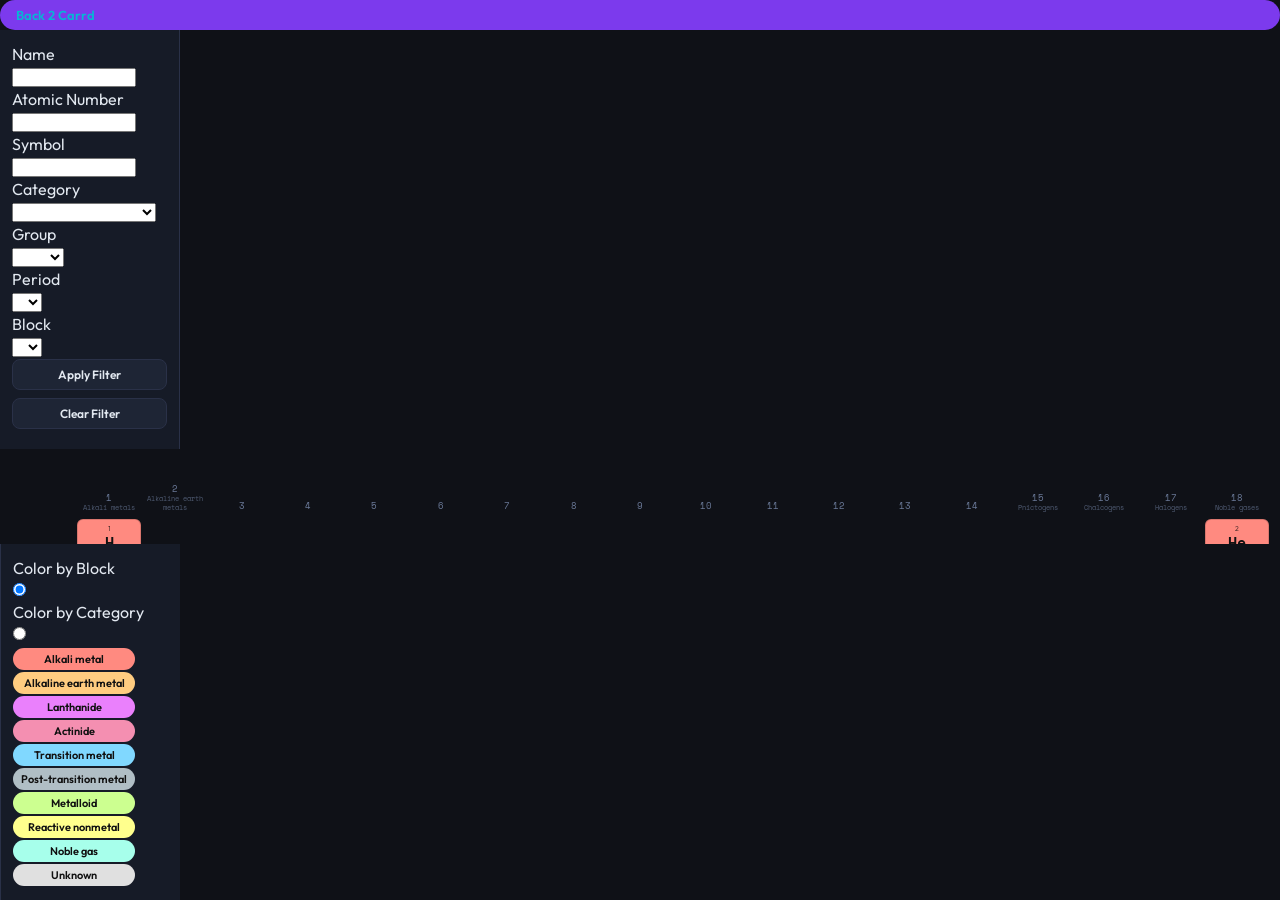
<file: periodictable.htm>
<!DOCTYPE html>

<html lang="en">

<head>
	<title>Chemsitry Hub: Periodic Table</title>
    <meta charset="utf-8" />
    <link href="projects.css" rel="stylesheet" />
</head>

<body>

	<div class="maindiv">

		<div class="linkpanel"><a href="https://chemistryhub.carrd.co" target="_blank">Back 2 Carrd</a></div>

    	<div class="roundcorners leftdiv">

			<table style="width:100%;">

            	<tr><td><div class="label">Name</div></td></tr>
            	<tr><td><input type="text" id="namefilter" style="width:124px" /></td></tr>

            	<tr><td><div class="label">Atomic Number</div></td></tr>
            	<tr><td><input type="number" id="atomicnumberfilter" style="width:124px" min=1 max=118 /></td></tr>

            	<tr><td><div class="label">Symbol</div></td></tr>
            	<tr><td><input type="text" id="symbolfilter" style="width:124px" /></td></tr>

				<tr><td><div class="label">Category</div></td></tr>
				<tr><td>
					<select id="categoryfilter">
						<option value=""></option>
						<option value="Alkali metal">Alkali metal</option>
						<option value="Alkaline earth metal">Alkaline earth metal</option>
						<option value="Lanthanide">Lanthanide</option>
						<option value="Actinide">Actinide</option>
						<option value="Transition metal">Transition metal</option>
						<option value="Post-transition metal">Post-transition metal</option>
						<option value="Metalloid">Metalloid</option>
						<option value="Reactive nonmetal">Reactive nonmetal</option>
						<option value="Noble gas">Noble gas</option>
						<option value="Unknown">Unknown</option>
					</select>
				</td></tr>


            	<tr><td><div class="label">Group</div></td></tr>
            	<tr><td>
					<select id="groupfilter">
  						<option value=""></option>
  						<option value="0">none</option>
  						<option value="1">1</option>
  						<option value="2">2</option>
  						<option value="3">3</option>
  						<option value="4">4</option>
  						<option value="5">5</option>
  						<option value="6">6</option>
  						<option value="7">7</option>
  						<option value="8">8</option>
  						<option value="9">9</option>
  						<option value="10">10</option>
  						<option value="11">11</option>
  						<option value="12">12</option>
  						<option value="13">13</option>
  						<option value="14">14</option>
  						<option value="15">15</option>
  						<option value="16">16</option>
  						<option value="17">17</option>
  						<option value="18">18</option>
					</select>
				</td></tr>

            	<tr><td><div class="label">Period</div></td></tr>
            	<tr><td>
					<select id="periodfilter">
  						<option value=""></option>
  						<option value="1">1</option>
  						<option value="2">2</option>
  						<option value="3">3</option>
  						<option value="4">4</option>
  						<option value="5">5</option>
  						<option value="6">6</option>
  						<option value="7">7</option>
					</select>
				</td></tr>

            	<tr><td><div class="label">Block</div></td></tr>
            	<tr><td>
					<select id="blockfilter">
  						<option value=""></option>
  						<option value="d">d</option>
  						<option value="f">f</option>
  						<option value="p">p</option>
  						<option value="s">s</option>
					</select>
				</td></tr>

                <tr>
                    <td colspan="2"><div id="btnApplyFilter" class="button">Apply Filter</div></td>
                </tr>

                <tr>
                    <td colspan="2"><div id="btnClearFilter" class="button">Clear Filter</div></td>
                </tr>

            </table>

    	</div>

    	<div id="periodictablediv" class="roundcorners tablediv">
			<table id="periodictable" style="width: 100%; height: 100%;"></table>
		</div>

    	<div class="roundcorners rightdiv">

			<table style="width:100%;">

            	<tr>
					<td><div class="label">Color by Block</div></td>
				</tr>
				
            	<tr>
					<td class="radiobutton"><div class="radiobutton"><input type="radio" name="colorby" value="colorbyblock" id="colorblock" checked /></div></td>
				</tr>

            	<tr>
					<td><div class="label">Color by Category</div></td>
				</tr>

            	<tr>
					<td class="radiobutton"><div class="radiobutton"><input type="radio" name="colorby" value="colorbycategory" id="colorcategory"  /></div></td>
				</tr>

            </table>

			<table id="categorykey" style="width:100%; display: inline;">
            	<tr><td><div class="alkalimetal colorkey roundcorners">Alkali metal</div></td></tr>
            	<tr><td><div class="alkalineearthmetal colorkey roundcorners">Alkaline earth metal</div></td></tr>
            	<tr><td><div class="lanthanide colorkey roundcorners">Lanthanide</div></td></tr>
            	<tr><td><div class="actinide colorkey roundcorners">Actinide</div></td></tr>
            	<tr><td><div class="transitionmetal colorkey roundcorners">Transition metal</div></td></tr>
            	<tr><td><div class="posttransitionmetal colorkey roundcorners">Post-transition metal</div></td></tr>
            	<tr><td><div class="metalloid colorkey roundcorners">Metalloid</div></td></tr>
            	<tr><td><div class="reactivenonmetal colorkey roundcorners">Reactive nonmetal</div></td></tr>
            	<tr><td><div class="noblegas colorkey roundcorners">Noble gas</div></td></tr>
            	<tr><td><div class="unknown colorkey roundcorners">Unknown</div></td></tr>
            </table>

			<table id="blockkey" style="width:100%; display: none;">
            	<tr><td><div class="sblock colorkey roundcorners">s</div></td></tr>
            	<tr><td><div class="dblock colorkey roundcorners">d</div></td></tr>
            	<tr><td><div class="fblock colorkey roundcorners">f</div></td></tr>
            	<tr><td><div class="pblock colorkey roundcorners">p</div></td></tr>
            </table>

		</div>

	</div>


	<div id="infoboxbackground"
	style="background-color: #000000; position: absolute;
	left: 0px; right: 0px; top: 0px; bottom: 0px;
    opacity: 0.8; visibility: hidden;"></div>

	<div id="infobox"
	 class="border roundcorners"
	style="position:absolute;  width: 500px; top: 50%; left: 50%; transform: translate(-50%, -50%); background-color: #FFFFFF; visibility: hidden;">

		<table style="width:100%;">
    		<tr><th colspan="2" id="infoName" class="thelementname"></th></tr>
    		<tr><th>Atomic number</th><td id="infoAtomicNumber"></th></tr>
        	<tr><th>Chemical Symbol</th><td id="infoChemicalSymbol"></td></tr>
        	<tr><th>Category</th><td id="infoCategory"></td></tr>
        	<tr><th>Atomic weight - conventional</th><td id="infoAtomicWeightConventional"></td></tr>
        	<tr><th>Atomic weight - standard</th><td id="infoAtomicWeightStandard"></td></tr>
        	<tr><th>Occurrence</th><td id="infoOccurrence"></td></tr>
        	<tr><th>State of matter</th><td id="infoStateOfMatter"></td></tr>
        	<tr><th>Group</th><td id="infoGroup"></td></tr>
        	<tr><th>Period</th><td id="infoPeriod"></td></tr>
        	<tr><th>Block</th><td id="infoBlock"></td></tr>
        	<tr><td colspan="2"><div id="btnCloseInfoBox" class="button">Close</div></td></tr>
		</table>

	</div>

    <script src="data.js"></script>
    <script src="periodictable.js"></script>
    <script src="periodictableinfobox.js"></script>
    <script src="periodictabledisplay.js"></script>
    <script src="periodictablepage.js"></script>

</body>

</html>
</file>
<file: projects.css>
@import url('https://fonts.googleapis.com/css2?family=Space+Mono:wght@400;700&family=Outfit:wght@300;400;600;700&display=swap');

/* ── CSS Variables ── */
:root {
  --bg:          #0f1117;
  --bg2:         #161b27;
  --bg3:         #1e2535;
  --border:      #2a3148;
  --border-glow: #3d4f7c;
  --text:        #e2e8f0;
  --text-muted:  #6b7a99;
  --accent:      #7c3aed;
  --accent2:     #06b6d4;
  --accent-glow: rgba(124,58,237,0.25);
  --radius:      8px;
  --radius-lg:   14px;
  --font-body:   'Outfit', sans-serif;
  --font-mono:   'Space Mono', monospace;
}

/* ── Reset & Base ── */
*, *::before, *::after { box-sizing: border-box; margin: 0; padding: 0; }

html, body {
  height: 100%;
  background: var(--bg);
  color: var(--text);
  font-family: var(--font-body);
  overflow: hidden;
}

/* ── Layout ── */
.maindiv {
  position: absolute;
  inset: 0;
  display: flex;
  flex-direction: column;
  background: var(--bg);
}

/* Top bar */
.topbar {
  display: flex;
  align-items: center;
  gap: 12px;
  padding: 10px 16px;
  background: var(--bg2);
  border-bottom: 1px solid var(--border);
  flex-shrink: 0;
  z-index: 100;
}

.topbar-title {
  font-family: var(--font-mono);
  font-size: 14px;
  font-weight: 700;
  color: var(--accent2);
  letter-spacing: 0.04em;
  white-space: nowrap;
}

.search-wrap {
  flex: 1;
  max-width: 320px;
  position: relative;
}

.search-wrap i {
  position: absolute;
  left: 10px;
  top: 50%;
  transform: translateY(-50%);
  color: var(--text-muted);
  font-size: 12px;
  pointer-events: none;
}

#globalsearch {
  width: 100%;
  background: var(--bg3);
  border: 1px solid var(--border);
  border-radius: 20px;
  padding: 7px 12px 7px 32px;
  font-family: var(--font-body);
  font-size: 13px;
  color: var(--text);
  outline: none;
  transition: border-color 0.2s, box-shadow 0.2s;
}

#globalsearch:focus {
  border-color: var(--accent);
  box-shadow: 0 0 0 3px var(--accent-glow);
}

#globalsearch::placeholder { color: var(--text-muted); }

.topbar-right {
  display: flex;
  align-items: center;
  gap: 8px;
  margin-left: auto;
}

.linkpanel {
  background: var(--accent);
  color: #fff;
  border: none;
  border-radius: 20px;
  padding: 7px 16px;
  font-family: var(--font-body);
  font-size: 13px;
  font-weight: 600;
  cursor: pointer;
  display: flex;
  align-items: center;
  gap: 6px;
  transition: background 0.2s, transform 0.15s;
  white-space: nowrap;
  text-decoration: none;
}

.linkpanel:hover { background: #6d28d9; transform: scale(1.03); }
.linkpanel:active { transform: scale(0.97); }

.toggle-btn {
  background: var(--bg3);
  border: 1px solid var(--border);
  color: var(--text);
  border-radius: var(--radius);
  padding: 6px 11px;
  font-size: 13px;
  cursor: pointer;
  transition: background 0.2s, border-color 0.2s;
  white-space: nowrap;
  font-family: var(--font-body);
}

.toggle-btn:hover { background: var(--border-glow); }
.toggle-btn.active { background: var(--accent); border-color: var(--accent); color: #fff; }

/* ── Body row (sidebars + table) ── */
.bodyrow {
  display: flex;
  flex: 1;
  overflow: hidden;
}

/* ── Sidebars ── */
.leftdiv, .rightdiv {
  width: 180px;
  min-width: 180px;
  background: var(--bg2);
  border-right: 1px solid var(--border);
  overflow-y: auto;
  overflow-x: hidden;
  padding: 12px 10px;
  flex-shrink: 0;
  transition: width 0.25s ease, min-width 0.25s ease, padding 0.25s ease, opacity 0.2s;
  scrollbar-width: thin;
  scrollbar-color: var(--border) transparent;
}

.rightdiv {
  border-right: none;
  border-left: 1px solid var(--border);
}

.leftdiv.collapsed, .rightdiv.collapsed {
  width: 0;
  min-width: 0;
  padding: 0;
  opacity: 0;
  overflow: hidden;
}

.leftdiv::-webkit-scrollbar,
.rightdiv::-webkit-scrollbar { width: 4px; }
.leftdiv::-webkit-scrollbar-thumb,
.rightdiv::-webkit-scrollbar-thumb { background: var(--border); border-radius: 2px; }

.sidebar-section { margin-bottom: 14px; }

.sidebar-label {
  font-family: var(--font-mono);
  font-size: 9px;
  letter-spacing: 0.12em;
  text-transform: uppercase;
  color: var(--text-muted);
  margin-bottom: 5px;
  padding-left: 2px;
  display: block;
}

.sidebar-input {
  width: 100%;
  background: var(--bg3);
  border: 1px solid var(--border);
  border-radius: var(--radius);
  padding: 6px 8px;
  font-family: var(--font-body);
  font-size: 12px;
  color: var(--text);
  outline: none;
  transition: border-color 0.2s;
}

.sidebar-input:focus { border-color: var(--accent2); }

select.sidebar-input {
  cursor: pointer;
  -webkit-appearance: none;
  appearance: none;
  background-image: url("data:image/svg+xml,%3Csvg xmlns='http://www.w3.org/2000/svg' width='12' height='12' viewBox='0 0 12 12'%3E%3Cpath fill='%236b7a99' d='M6 8L1 3h10z'/%3E%3C/svg%3E");
  background-repeat: no-repeat;
  background-position: right 8px center;
  background-color: var(--bg3);
  padding-right: 24px;
}

select.sidebar-input option { background: var(--bg3); color: var(--text); }

.sidebar-divider {
  height: 1px;
  background: var(--border);
  margin: 12px 0;
}

/* Buttons */
.button {
  display: block;
  width: 100%;
  background: var(--bg3);
  border: 1px solid var(--border);
  border-radius: var(--radius);
  padding: 7px 10px;
  font-family: var(--font-body);
  font-size: 12px;
  font-weight: 600;
  color: var(--text);
  text-align: center;
  cursor: pointer;
  transition: background 0.2s, border-color 0.2s;
  margin-bottom: 6px;
  user-select: none;
}

.button:hover { background: var(--border-glow); border-color: var(--border-glow); }
.button:active { transform: scale(0.98); }
.button.primary { background: var(--accent); border-color: var(--accent); color: #fff; }
.button.primary:hover { background: #6d28d9; }

/* Radio group */
.radio-group { display: flex; flex-direction: column; gap: 5px; }

.radio-label {
  display: flex;
  align-items: center;
  gap: 8px;
  font-size: 12px;
  color: var(--text);
  cursor: pointer;
  padding: 6px 8px;
  border-radius: var(--radius);
  border: 1px solid transparent;
  transition: background 0.15s, border-color 0.15s;
}

.radio-label:hover { background: var(--bg3); border-color: var(--border); }

.radio-label input[type=radio] {
  accent-color: var(--accent);
  width: 14px;
  height: 14px;
  margin: 0;
  cursor: pointer;
  flex-shrink: 0;
}

/* Color key chips */
.colorkey-list { display: flex; flex-direction: column; gap: 5px; }

.colorkey {
  font-size: 11px;
  font-weight: 600;
  color: #111;
  padding: 4px 8px;
  border-radius: 20px;
  text-align: center;
  font-family: var(--font-body);
}

/* ── Element colors – Category ── */
.alkalimetal         { background: #ff8a80; }
.alkalineearthmetal  { background: #ffcc80; }
.lanthanide          { background: #ea80fc; }
.actinide            { background: #f48fb1; }
.transitionmetal     { background: #80d8ff; }
.posttransitionmetal { background: #b0bec5; }
.metalloid           { background: #ccff90; }
.reactivenonmetal    { background: #ffff8d; }
.noblegas            { background: #a7ffeb; }
.unknown             { background: #e0e0e0; }

/* ── Element colors – Block ── */
.sblock { background: #ff8a80; }
.dblock { background: #80d8ff; }
.fblock { background: #ccff90; }
.pblock { background: #ffff8d; }

/* ── Periodic Table area ── */
.tablediv {
  flex: 1;
  overflow: auto;
  background: var(--bg);
  padding: 10px 8px;
  scrollbar-width: thin;
  scrollbar-color: var(--border) transparent;
}

.tablediv::-webkit-scrollbar { width: 6px; height: 6px; }
.tablediv::-webkit-scrollbar-thumb { background: var(--border); border-radius: 3px; }

#periodictable {
  border-collapse: separate;
  border-spacing: 3px;
  min-width: 900px;
  display: table;
}

/* Override the global table display:block */
#periodictable, #periodictable tr, #periodictable td { display: revert; }

.cell {
  width: 54px;
  height: 54px;
  min-width: 54px;
  padding: 0;
}

.headingcell {
  text-align: center;
  color: var(--text-muted);
  font-family: var(--font-mono);
  font-size: 9px;
  padding: 2px 0 4px;
  vertical-align: bottom;
  border: none;
  background: none;
}

.groupname {
  font-size: 7px;
  color: var(--text-muted);
  opacity: 0.7;
  display: block;
  line-height: 1.2;
}

/* Element cells */
.elementcell {
  font-family: var(--font-body);
  font-size: 8px;
  text-align: center;
  border-radius: 6px;
  border: 1px solid rgba(0,0,0,0.15);
  cursor: pointer;
  width: 54px;
  height: 54px;
  overflow: hidden;
  transition: transform 0.15s ease, box-shadow 0.15s ease;
  position: relative;
  color: #111;
  padding: 3px 2px;
}

.elementcell:hover {
  transform: scale(1.18);
  box-shadow: 0 6px 20px rgba(0,0,0,0.6), 0 0 0 1px rgba(255,255,255,0.3);
  z-index: 10;
}

.elementcellfaded { opacity: 0.07; pointer-events: none; }

.el-number { font-size: 7px; opacity: 0.7; display: block; }
.el-symbol { font-size: 15px; font-weight: 700; font-family: var(--font-mono); display: block; line-height: 1.2; }
.el-name   { font-size: 7px; opacity: 0.8; display: block; }
.el-weight { font-size: 6px; opacity: 0.6; display: block; }

/* ── Scroll element bar ── */
.horizontal-scroll-menu {
  display: flex;
  overflow-x: auto;
  flex-shrink: 0;
  background: var(--bg2);
  border-top: 1px solid var(--border);
  padding: 6px 10px;
  gap: 5px;
  scrollbar-width: thin;
  scrollbar-color: var(--border) transparent;
}

.horizontal-scroll-menu::-webkit-scrollbar { height: 3px; }
.horizontal-scroll-menu::-webkit-scrollbar-thumb { background: var(--border); }

.scroll-item {
  flex-shrink: 0;
  padding: 4px 11px;
  background: var(--bg3);
  border: 1px solid var(--border);
  border-radius: 20px;
  font-size: 11px;
  color: var(--text-muted);
  cursor: pointer;
  white-space: nowrap;
  transition: background 0.15s, color 0.15s, border-color 0.15s;
  font-family: var(--font-body);
  user-select: none;
}

.scroll-item:hover {
  background: var(--accent);
  border-color: var(--accent);
  color: #fff;
}

/* ── Modal ── */
#infoboxbackground {
  background: rgba(0,0,0,0.7);
  position: fixed;
  inset: 0;
  visibility: hidden;
  backdrop-filter: blur(4px);
  z-index: 200;
  transition: opacity 0.2s;
}

#infobox {
  position: fixed;
  top: 50%;
  left: 50%;
  transform: translate(-50%, -50%);
  width: min(540px, 94vw);
  max-height: 88vh;
  overflow-y: auto;
  background: var(--bg2);
  border: 1px solid var(--border-glow);
  border-radius: var(--radius-lg);
  box-shadow: 0 24px 80px rgba(0,0,0,0.7);
  visibility: hidden;
  z-index: 300;
  color: var(--text);
  scrollbar-width: thin;
  scrollbar-color: var(--border) transparent;
}

#infobox::-webkit-scrollbar { width: 5px; }
#infobox::-webkit-scrollbar-thumb { background: var(--border); border-radius: 3px; }

.infobox-header {
  padding: 20px 24px 16px;
  border-bottom: 1px solid var(--border);
  position: sticky;
  top: 0;
  background: var(--bg2);
  z-index: 1;
  display: flex;
  align-items: flex-start;
  justify-content: space-between;
  gap: 12px;
}

.infobox-title-group { flex: 1; }

.infobox-symbol {
  font-family: var(--font-mono);
  font-size: 52px;
  font-weight: 700;
  line-height: 1;
  color: var(--accent2);
}

.infobox-name {
  font-size: 22px;
  font-weight: 700;
  margin-top: 2px;
}

.infobox-category-badge {
  display: inline-block;
  font-size: 10px;
  color: var(--text-muted);
  margin-top: 5px;
  font-family: var(--font-mono);
  text-transform: uppercase;
  letter-spacing: 0.1em;
  background: var(--bg3);
  padding: 2px 8px;
  border-radius: 20px;
  border: 1px solid var(--border);
}

.infobox-close {
  background: var(--bg3);
  border: 1px solid var(--border);
  border-radius: 50%;
  width: 32px;
  height: 32px;
  display: flex;
  align-items: center;
  justify-content: center;
  cursor: pointer;
  color: var(--text-muted);
  font-size: 16px;
  flex-shrink: 0;
  transition: background 0.2s, color 0.2s, border-color 0.2s;
  line-height: 1;
}

.infobox-close:hover { background: #ef4444; border-color: #ef4444; color: #fff; }

.infobox-body { padding: 16px 24px 22px; }

.infobox-image-wrap {
  border-radius: var(--radius);
  overflow: hidden;
  margin-bottom: 14px;
  border: 1px solid var(--border);
}

.infobox-image-wrap img {
  width: 100%;
  height: 180px;
  object-fit: cover;
  display: block;
}

.infobox-image-caption {
  font-size: 11px;
  color: var(--text-muted);
  padding: 8px 10px;
  background: var(--bg3);
  line-height: 1.5;
}

.infobox-image-caption a { color: var(--accent2); }

.infobox-grid {
  display: grid;
  grid-template-columns: 1fr 1fr;
  gap: 8px;
  margin-top: 2px;
}

.infobox-field {
  background: var(--bg3);
  border: 1px solid var(--border);
  border-radius: var(--radius);
  padding: 9px 11px;
}

.infobox-field.wide { grid-column: 1 / -1; }

.infobox-field-label {
  font-family: var(--font-mono);
  font-size: 9px;
  text-transform: uppercase;
  letter-spacing: 0.1em;
  color: var(--text-muted);
  margin-bottom: 3px;
}

.infobox-field-value {
  font-size: 13px;
  font-weight: 600;
  color: var(--text);
  word-break: break-word;
}

/* ── Link resets ── */
a { color: var(--accent2); text-decoration: none; }
a:hover { text-decoration: underline; }

/* ── Mobile ── */
@media (max-width: 768px) {
  .topbar-title { display: none; }
  .leftdiv, .rightdiv { width: 155px; min-width: 155px; }
  .cell, .elementcell { width: 42px; height: 42px; min-width: 42px; }
  .el-name, .el-weight { display: none; }
  .el-symbol { font-size: 13px; }
  #infobox { width: 94vw; }
  .infobox-grid { grid-template-columns: 1fr; }
  .infobox-symbol { font-size: 38px; }
}
</file>
